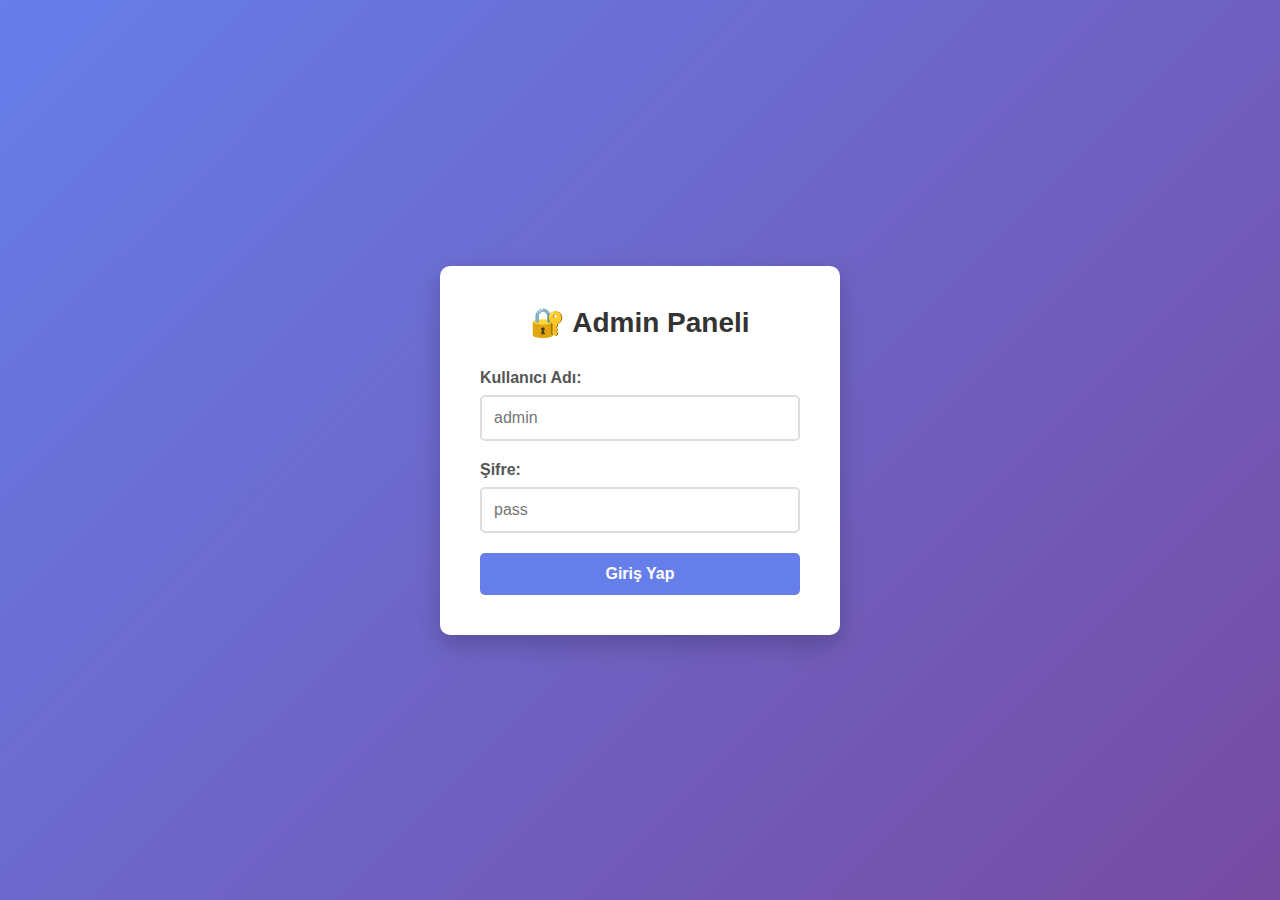
<file: wwwroot/admin-dashboard.html>
﻿<!DOCTYPE html>
<html lang="tr">
<head>
    <meta charset="UTF-8">
    <meta name="viewport" content="width=device-width, initial-scale=1.0">
    <title>Admin Dashboard</title>
    <style>
        * {
            margin: 0;
            padding: 0;
            box-sizing: border-box;
        }

        body {
            font-family: Arial, sans-serif;
            background: #f5f5f5;
        }

        header {
            background: #333;
            color: white;
            padding: 20px;
            display: flex;
            justify-content: space-between;
            align-items: center;
            box-shadow: 0 2px 5px rgba(0, 0, 0, 0.1);
        }

            header h1 {
                font-size: 24px;
            }

        .logout-btn {
            background: #d32f2f;
            color: white;
            padding: 10px 20px;
            border: none;
            border-radius: 5px;
            cursor: pointer;
            font-weight: 600;
        }

            .logout-btn:hover {
                background: #b71c1c;
            }

        .container {
            max-width: 1200px;
            margin: 20px auto;
            padding: 0 20px;
        }

        .tabs {
            display: flex;
            gap: 10px;
            margin-bottom: 20px;
            border-bottom: 2px solid #ddd;
        }

        .tab-btn {
            padding: 12px 20px;
            background: white;
            border: none;
            cursor: pointer;
            font-size: 16px;
            font-weight: 600;
            border-bottom: 3px solid transparent;
            transition: all 0.3s;
        }

            .tab-btn.active {
                border-bottom-color: #667eea;
                color: #667eea;
            }

            .tab-btn:hover {
                color: #667eea;
            }

        .tab-content {
            display: none;
            background: white;
            padding: 20px;
            border-radius: 5px;
            box-shadow: 0 2px 5px rgba(0, 0, 0, 0.1);
        }

            .tab-content.active {
                display: block;
            }

        table {
            width: 100%;
            border-collapse: collapse;
            margin-bottom: 20px;
        }

        th {
            background: #667eea;
            color: white;
            padding: 12px;
            text-align: left;
            font-weight: 600;
        }

        td {
            padding: 12px;
            border-bottom: 1px solid #ddd;
        }

        tr:hover {
            background: #f9f9f9;
        }

        .action-btn {
            padding: 6px 12px;
            margin-right: 5px;
            border: none;
            border-radius: 3px;
            cursor: pointer;
            font-size: 14px;
            font-weight: 600;
        }

        .edit-btn {
            background: #1976d2;
            color: white;
        }

        .delete-btn {
            background: #d32f2f;
            color: white;
        }

        .action-btn:hover {
            opacity: 0.8;
        }

        .add-btn {
            background: #388e3c;
            color: white;
            padding: 12px 20px;
            border: none;
            border-radius: 5px;
            cursor: pointer;
            font-weight: 600;
            margin-bottom: 20px;
            font-size: 16px;
        }

            .add-btn:hover {
                background: #2e7d32;
            }

        .modal {
            display: none;
            position: fixed;
            z-index: 1000;
            left: 0;
            top: 0;
            width: 100%;
            height: 100%;
            background-color: rgba(0, 0, 0, 0.5);
        }

            .modal.active {
                display: flex;
                justify-content: center;
                align-items: center;
            }

        .modal-content {
            background-color: white;
            padding: 30px;
            border-radius: 5px;
            width: 100%;
            max-width: 500px;
            box-shadow: 0 5px 15px rgba(0, 0, 0, 0.3);
        }

            .modal-content h2 {
                margin-bottom: 20px;
                color: #333;
            }

        .form-group {
            margin-bottom: 15px;
        }

            .form-group label {
                display: block;
                margin-bottom: 5px;
                color: #555;
                font-weight: 600;
            }

            .form-group input,
            .form-group select,
            .form-group textarea {
                width: 100%;
                padding: 10px;
                border: 1px solid #ddd;
                border-radius: 3px;
                font-size: 14px;
            }

            .form-group textarea {
                resize: vertical;
                min-height: 80px;
            }

        .modal-buttons {
            display: flex;
            gap: 10px;
            margin-top: 20px;
        }

        .save-btn {
            flex: 1;
            padding: 10px;
            background: #388e3c;
            color: white;
            border: none;
            border-radius: 3px;
            cursor: pointer;
            font-weight: 600;
        }

        .cancel-btn {
            flex: 1;
            padding: 10px;
            background: #999;
            color: white;
            border: none;
            border-radius: 3px;
            cursor: pointer;
            font-weight: 600;
        }

        .save-btn:hover {
            background: #2e7d32;
        }

        .cancel-btn:hover {
            background: #777;
        }

        .message {
            padding: 12px;
            margin-bottom: 15px;
            border-radius: 5px;
            display: none;
        }

            .message.success {
                background: #d4edda;
                color: #155724;
                display: block;
            }

            .message.error {
                background: #f8d7da;
                color: #721c24;
                display: block;
            }

        .loading {
            text-align: center;
            padding: 40px;
            color: #999;
        }
    </style>
</head>
<body>
    <header>
        <h1>🔧 Admin Paneli</h1>
        <button class="logout-btn" onclick="logout()">Çıkış Yap</button>
    </header>

    <div class="container">
        <div class="tabs">
            <button class="tab-btn active" onclick="showTab('hospitals')">Hastaneler</button>
            <button class="tab-btn" onclick="showTab('users')">Kullanıcılar</button>
            <button class="tab-btn" onclick="showTab('appointments')">Randevular</button>
        </div>

        <!-- HASTANELER TABı -->
        <div id="hospitals" class="tab-content active">
            <div id="hospitalsMessage" class="message"></div>
            <button class="add-btn" onclick="openHospitalModal()">+ Hastane Ekle</button>
            <div id="hospitalsTable" class="loading">Yükleniyor...</div>
        </div>

        <!-- KULLANICILAR TABı -->
        <div id="users" class="tab-content">
            <div id="usersMessage" class="message"></div>
            <div id="usersTable" class="loading">Yükleniyor...</div>
        </div>

        <!-- RANDEVULAR TABı -->
        <div id="appointments" class="tab-content">
            <div id="appointmentsMessage" class="message"></div>
            <div id="appointmentsTable" class="loading">Yükleniyor...</div>
        </div>
    </div>

    <!-- HASTANE MODAL -->
    <div id="hospitalModal" class="modal">
        <div class="modal-content">
            <h2 id="hospitalModalTitle">Hastane Ekle</h2>
            <form id="hospitalForm">
                <div class="form-group">
                    <label>Hastane Adı:</label>
                    <input type="text" id="hospitalName" required>
                </div>
                <div class="form-group">
                    <label>Şehir:</label>
                    <select id="hospitalCity" required></select>
                </div>
                <div class="form-group">
                    <label>İlçe:</label>
                    <input type="text" id="hospitalDistrict" required>
                </div>
                <div class="form-group">
                    <label>Telefon:</label>
                    <input type="text" id="hospitalPhone" required>
                </div>
                <div class="form-group">
                    <label>Adres:</label>
                    <textarea id="hospitalAddress" required></textarea>
                </div>
                <div class="form-group">
                    <label>Açıklama:</label>
                    <textarea id="hospitalDescription"></textarea>
                </div>
                <div class="modal-buttons">
                    <button type="submit" class="save-btn">Kaydet</button>
                    <button type="button" class="cancel-btn" onclick="closeHospitalModal()">İptal</button>
                </div>
            </form>
        </div>
    </div>

    <script>
        const API_URL = 'https://localhost:7116/api';
        let currentHospitalId = null;

        // Giriş kontrolü
        if (localStorage.getItem('adminLoggedIn') !== 'true') {
            window.location.href = 'admin.html';
        }

        function logout() {
            localStorage.removeItem('adminLoggedIn');
            window.location.href = 'admin.html';
        }

        function showTab(tabName) {
            document.querySelectorAll('.tab-content').forEach(tab => tab.classList.remove('active'));
            document.querySelectorAll('.tab-btn').forEach(btn => btn.classList.remove('active'));

            document.getElementById(tabName).classList.add('active');
            event.target.classList.add('active');

            if (tabName === 'hospitals') loadHospitals();
            if (tabName === 'users') loadUsers();
            if (tabName === 'appointments') loadAppointments();
        }

        async function loadHospitals() {
            try {
                const response = await fetch(`${API_URL}/Appointment/all`);
                if (!response.ok) throw new Error('Hastaneler yüklenemedi');

                const hospitals = await fetch(`${API_URL}/Appointment/hospitals/34`).then(r => r.json()).catch(() => []);

                const html = `
                    <table>
                        <tr>
                            <th>ID</th>
                            <th>Hastane Adı</th>
                            <th>Şehir</th>
                            <th>İlçe</th>
                            <th>Telefon</th>
                            <th>İşlemler</th>
                        </tr>
                        ${hospitals.map(h => `
                            <tr>
                                <td>${h.HospitalId}</td>
                                <td>${h.HospitalName}</td>
                                <td>${h.CityId}</td>
                                <td>${h.DistrictName || '-'}</td>
                                <td>${h.Phone}</td>
                                <td>
                                    <button class="action-btn edit-btn" onclick="editHospital(${h.HospitalId})">Düzenle</button>
                                    <button class="action-btn delete-btn" onclick="deleteHospital(${h.HospitalId})">Sil</button>
                                </td>
                            </tr>
                        `).join('')}
                    </table>
                `;
                document.getElementById('hospitalsTable').innerHTML = html;
            } catch (error) {
                showMessage('hospitalsMessage', error.message, 'error');
            }
        }

        async function loadUsers() {
            try {
                const users = JSON.parse(localStorage.getItem('users') || '[]');

                const html = `
                    <table>
                        <tr>
                            <th>Ad</th>
                            <th>Soyad</th>
                            <th>Telefon</th>
                            <th>Email</th>
                            <th>İşlemler</th>
                        </tr>
                        ${users.map((u, i) => `
                            <tr>
                                <td>${u.firstName}</td>
                                <td>${u.lastName}</td>
                                <td>${u.phone}</td>
                                <td>${u.email}</td>
                                <td>
                                    <button class="action-btn delete-btn" onclick="deleteUser(${i})">Sil</button>
                                </td>
                            </tr>
                        `).join('')}
                    </table>
                `;
                document.getElementById('usersTable').innerHTML = html || '<p>Kullanıcı bulunamadı</p>';
            } catch (error) {
                showMessage('usersMessage', error.message, 'error');
            }
        }

        async function loadAppointments() {
            try {
                const response = await fetch(`${API_URL}/Appointment/all`);
                if (!response.ok) throw new Error('Randevular yüklenemedi');

                const appointments = await response.json();

                const html = `
                    <table>
                        <tr>
                            <th>ID</th>
                            <th>Hasta Adı</th>
                            <th>Telefon</th>
                            <th>Tarih</th>
                            <th>Durum</th>
                            <th>İşlemler</th>
                        </tr>
                        ${appointments.map(a => `
                            <tr>
                                <td>${a.AppointmentId}</td>
                                <td>${a.PatientName}</td>
                                <td>${a.MobileNo}</td>
                                <td>${new Date(a.AppointmentDate).toLocaleDateString('tr-TR')}</td>
                                <td>${a.IsDone ? '✅ Tamamlandı' : '⏳ Beklemede'}</td>
                                <td>
                                    ${!a.IsDone ? `<button class="action-btn edit-btn" onclick="completeAppointment(${a.AppointmentId})">Tamamla</button>` : ''}
                                    <button class="action-btn delete-btn" onclick="deleteAppointment(${a.AppointmentId})">Sil</button>
                                </td>
                            </tr>
                        `).join('')}
                    </table>
                `;
                document.getElementById('appointmentsTable').innerHTML = html;
            } catch (error) {
                showMessage('appointmentsMessage', error.message, 'error');
            }
        }

        function openHospitalModal() {
            currentHospitalId = null;
            document.getElementById('hospitalModalTitle').textContent = 'Hastane Ekle';
            document.getElementById('hospitalForm').reset();
            document.getElementById('hospitalModal').classList.add('active');
        }

        function closeHospitalModal() {
            document.getElementById('hospitalModal').classList.remove('active');
        }

        async function loadCities() {
            try {
                const response = await fetch(`${API_URL}/Appointment/cities`);
                const cities = await response.json();
                const select = document.getElementById('hospitalCity');
                select.innerHTML = cities.map(c => `<option value="${c.CityId}">${c.CityName}</option>`).join('');
            } catch (error) {
                console.error('Şehirler yüklenemedi:', error);
            }
        }

        document.getElementById('hospitalForm').addEventListener('submit', async function(e) {
            e.preventDefault();

            const formData = {
                HospitalName: document.getElementById('hospitalName').value,
                CityId: parseInt(document.getElementById('hospitalCity').value),
                DistrictName: document.getElementById('hospitalDistrict').value,
                Phone: document.getElementById('hospitalPhone').value,
                Address: document.getElementById('hospitalAddress').value,
                Description: document.getElementById('hospitalDescription').value
            };

            try {
                // Basit POST - gerçek senaryoda PUT de ekle
                showMessage('hospitalsMessage', '✅ Hastane kaydedildi', 'success');
                closeHospitalModal();
                loadHospitals();
            } catch (error) {
                showMessage('hospitalsMessage', '❌ Hata: ' + error.message, 'error');
            }
        });

        async function deleteHospital(id) {
            if (confirm('Bu hastaneyi silmek istediğinizden emin misiniz?')) {
                try {
                    showMessage('hospitalsMessage', '✅ Hastane silindi', 'success');
                    loadHospitals();
                } catch (error) {
                    showMessage('hospitalsMessage', '❌ Hata: ' + error.message, 'error');
                }
            }
        }

        function deleteUser(index) {
            if (confirm('Bu kullanıcıyı silmek istediğinizden emin misiniz?')) {
                const users = JSON.parse(localStorage.getItem('users') || '[]');
                users.splice(index, 1);
                localStorage.setItem('users', JSON.stringify(users));
                showMessage('usersMessage', '✅ Kullanıcı silindi', 'success');
                loadUsers();
            }
        }

        async function completeAppointment(id) {
            try {
                await fetch(`${API_URL}/Appointment/${id}/complete`, { method: 'PATCH' });
                showMessage('appointmentsMessage', '✅ Randevu tamamlandı', 'success');
                loadAppointments();
            } catch (error) {
                showMessage('appointmentsMessage', '❌ Hata: ' + error.message, 'error');
            }
        }

        async function deleteAppointment(id) {
            if (confirm('Bu randevuyu silmek istediğinizden emin misiniz?')) {
                try {
                    await fetch(`${API_URL}/Appointment/${id}`, { method: 'DELETE' });
                    showMessage('appointmentsMessage', '✅ Randevu silindi', 'success');
                    loadAppointments();
                } catch (error) {
                    showMessage('appointmentsMessage', '❌ Hata: ' + error.message, 'error');
                }
            }
        }

        function showMessage(elementId, message, type) {
            const el = document.getElementById(elementId);
            el.textContent = message;
            el.className = `message ${type}`;
            setTimeout(() => el.className = 'message', 5000);
        }

        // Sayfa yüklendiğinde
        window.addEventListener('DOMContentLoaded', loadCities);
    </script>
</body>
</html>
</file>
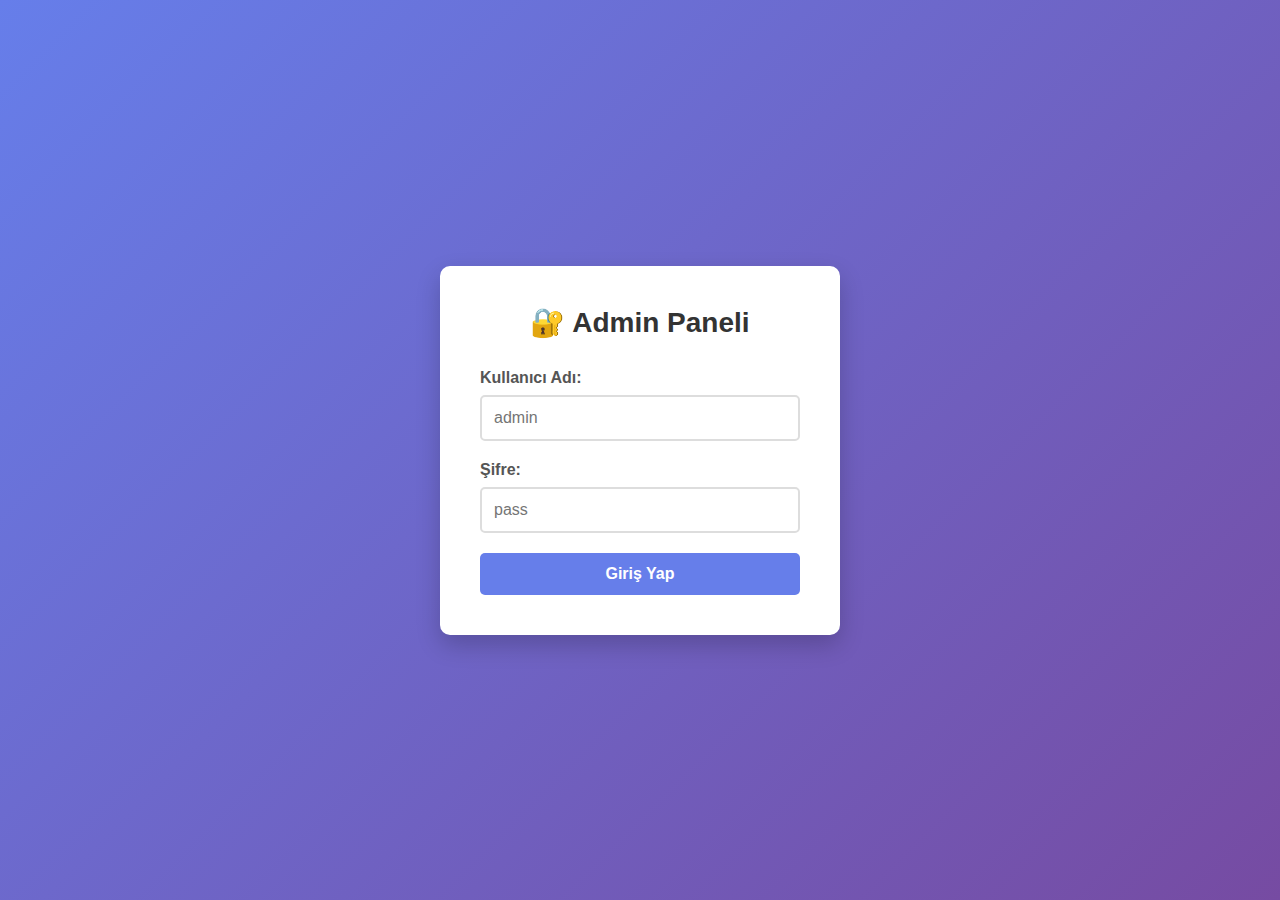
<file: wwwroot/admin.html>
﻿<!DOCTYPE html>
<html lang="tr">
<head>
    <meta charset="UTF-8">
    <meta name="viewport" content="width=device-width, initial-scale=1.0">
    <title>Admin Paneli - Giriş</title>
    <style>
        * {
            margin: 0;
            padding: 0;
            box-sizing: border-box;
        }

        body {
            font-family: Arial, sans-serif;
            background: linear-gradient(135deg, #667eea 0%, #764ba2 100%);
            min-height: 100vh;
            display: flex;
            justify-content: center;
            align-items: center;
        }

        .login-container {
            background: white;
            padding: 40px;
            border-radius: 10px;
            box-shadow: 0 10px 25px rgba(0, 0, 0, 0.2);
            width: 100%;
            max-width: 400px;
        }

        h1 {
            text-align: center;
            color: #333;
            margin-bottom: 30px;
            font-size: 28px;
        }

        .form-group {
            margin-bottom: 20px;
        }

        label {
            display: block;
            margin-bottom: 8px;
            color: #555;
            font-weight: 600;
        }

        input {
            width: 100%;
            padding: 12px;
            border: 2px solid #ddd;
            border-radius: 5px;
            font-size: 16px;
            transition: border-color 0.3s;
        }

            input:focus {
                outline: none;
                border-color: #667eea;
            }

        button {
            width: 100%;
            padding: 12px;
            background: #667eea;
            color: white;
            border: none;
            border-radius: 5px;
            font-size: 16px;
            font-weight: 600;
            cursor: pointer;
            transition: background 0.3s;
        }

            button:hover {
                background: #764ba2;
            }

        .error {
            color: #d32f2f;
            text-align: center;
            margin-top: 10px;
            display: none;
        }

        .success {
            color: #388e3c;
            text-align: center;
            margin-top: 10px;
            display: none;
        }
    </style>
</head>
<body>
    <div class="login-container">
        <h1>🔐 Admin Paneli</h1>
        <form id="loginForm">
            <div class="form-group">
                <label for="username">Kullanıcı Adı:</label>
                <input type="text" id="username" required placeholder="admin">
            </div>
            <div class="form-group">
                <label for="password">Şifre:</label>
                <input type="password" id="password" required placeholder="pass">
            </div>
            <button type="submit">Giriş Yap</button>
            <div class="error" id="error"></div>
            <div class="success" id="success"></div>
        </form>
    </div>

    <script>
        document.getElementById('loginForm').addEventListener('submit', function(e) {
            e.preventDefault();

            const username = document.getElementById('username').value;
            const password = document.getElementById('password').value;
            const errorDiv = document.getElementById('error');
            const successDiv = document.getElementById('success');

            errorDiv.style.display = 'none';
            successDiv.style.display = 'none';

            if (username === 'admin' && password === 'pass') {
                successDiv.textContent = '✅ Giriş başarılı! Yönlendiriliyorsunuz...';
                successDiv.style.display = 'block';

                // Admin oturumunu localStorage'a kaydet
                localStorage.setItem('adminLoggedIn', 'true');

                setTimeout(() => {
                    window.location.href = 'admin-dashboard.html';
                }, 1500);
            } else {
                errorDiv.textContent = '❌ Kullanıcı adı veya şifre hatalı!';
                errorDiv.style.display = 'block';
            }
        });

        // Zaten giriş yapılmışsa direkt dashboard'a git
        if (localStorage.getItem('adminLoggedIn') === 'true') {
            window.location.href = 'admin-dashboard.html';
        }
    </script>
</body>
</html>
</file>
